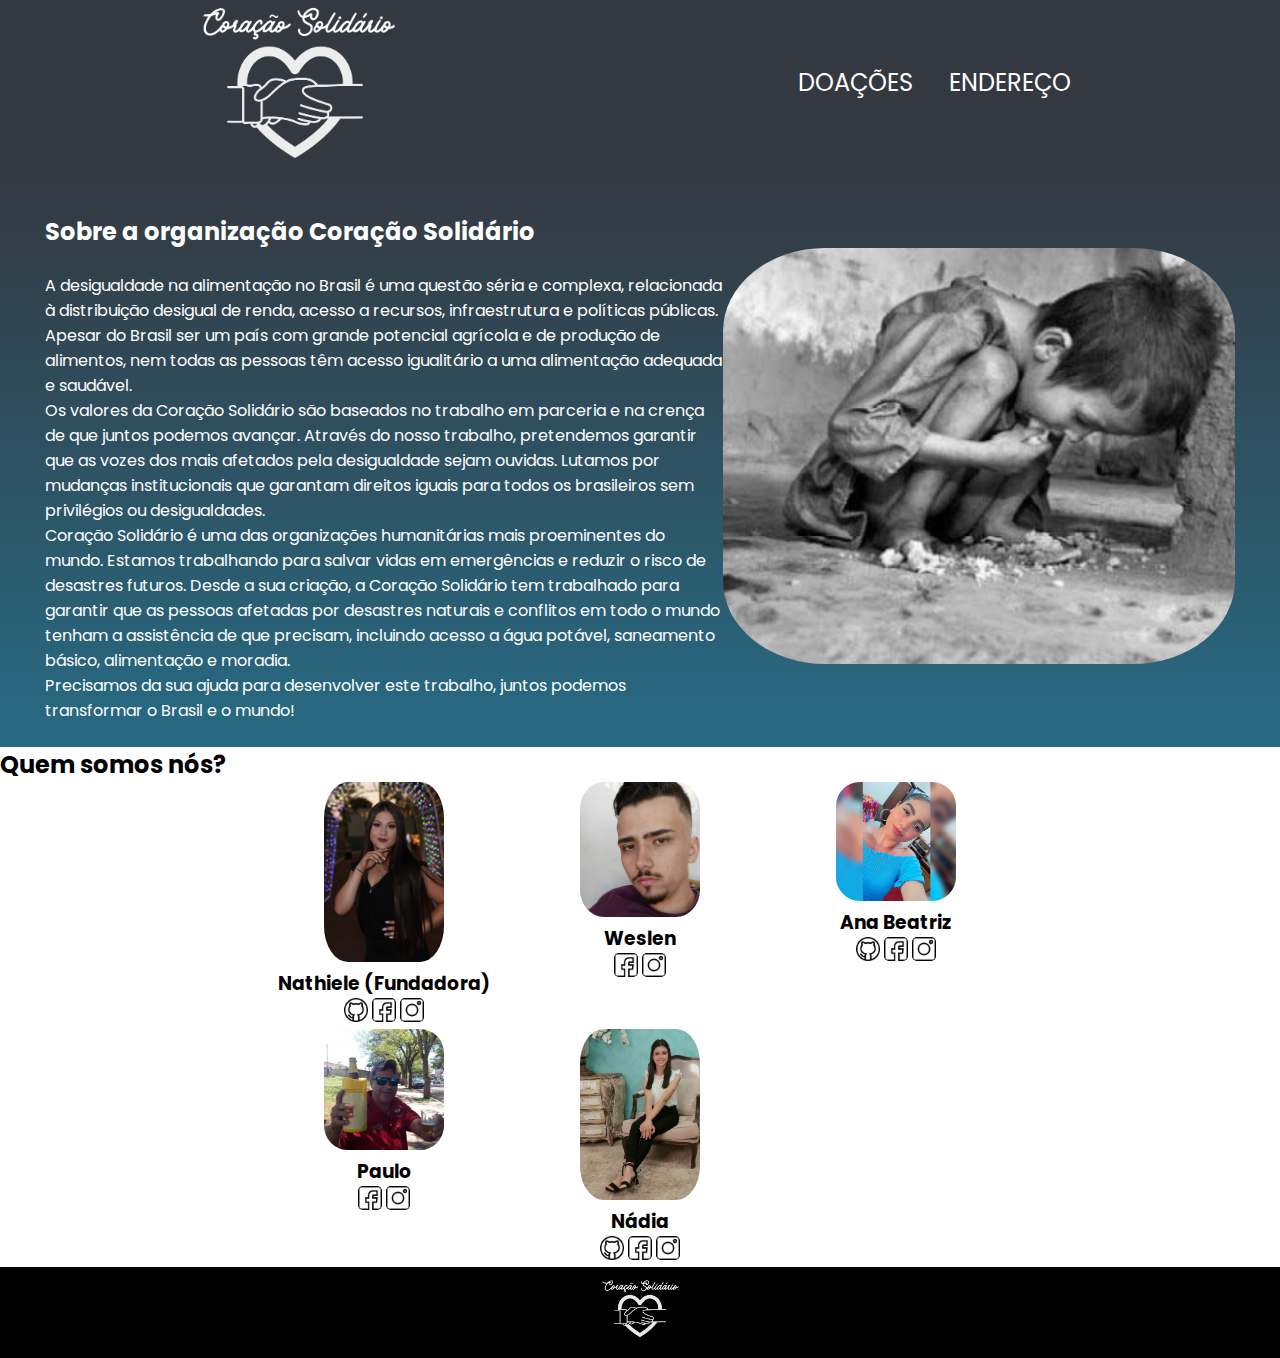
<file: index.html>
<!DOCTYPE html>
<html lang="en">
<head>
    <meta charset="UTF-8">
    <meta http-equiv="X-UA-Compatible" content="IE=edge">
    <meta name="viewport" content="width=device-width, initial-scale=1.0">
    <title>Ações que Transformam o Mundo</title>
    <link rel="stylesheet" href="style.css">
    <link rel="preconnect" href="https://fonts.googleapis.com">
    <link rel="preconnect" href="https://fonts.gstatic.com" crossorigin>
    <link href="https://fonts.googleapis.com/css2?family=Poppins:wght@400;700&display=swap" rel="stylesheet">

</head>
<body>
    <header class="cabecalho">
        <img class= "cabecalho-imagem" src="coracao solidario logo.png"  alt="logo da ong">
        <nav>
        <ul class="cabecalho-lista">
            <li class="cabecalho-lista-item"><a href="doacoes.html">DOAÇÕES</a></li>
            <li class="cabecalho-lista-item"><a href="Endereço.html">ENDEREÇO</a></li>
        </ul>
        </nav>
    </header>
    <section class="escola">
      <div class="escola-div-conteudo">
           <h2 class="escola-titulo"> Sobre a organização Coração Solidário</h2>
           <p class="escola-texto-um"></p> A desigualdade na alimentação no Brasil é uma questão séria e complexa, relacionada à distribuição desigual de renda, acesso a recursos, infraestrutura e políticas públicas. Apesar do Brasil ser um país com grande potencial agrícola e de produção de alimentos, nem todas as pessoas têm acesso igualitário a uma alimentação adequada e saudável.
           <p class="escola-texto-dois"></p>Os valores da Coração Solidário são baseados no trabalho em parceria e na crença de que juntos podemos avançar. Através do nosso trabalho, pretendemos garantir que as vozes dos mais afetados pela desigualdade sejam ouvidas. Lutamos por mudanças institucionais que garantam direitos iguais para todos os brasileiros sem privilégios ou desigualdades.
           <p class="escola-texto-tres"></p>Coração Solidário é uma das organizações humanitárias mais proeminentes do mundo. Estamos trabalhando para salvar vidas em emergências e reduzir o risco de desastres futuros. Desde a sua criação, a Coração Solidário tem trabalhado para garantir que as pessoas afetadas por desastres naturais e conflitos em todo o mundo tenham a assistência de que precisam, incluindo acesso a água potável, saneamento básico, alimentação e moradia.
            <p class="escola-texto-cinco"></p>Precisamos da sua ajuda para desenvolver este trabalho, juntos podemos transformar o Brasil e o mundo!</p>
        </div>
        <img class="escola-imagem" src="crianca com fome.jpg" alt="criança passando fome">
    </section>
    <section class="estudante">
        <h2 class="funcionarios-titulo">Quem somos nós?</h2>
        <div class="funcionario-todos">
        <span></span>
        <div class="funcionario-div">
            <img class="funcionario-imagem" src="Nathiele Pina.jpg" alt="foto da Nathiele">
            <h3 class="funcionario-nome">Nathiele (Fundadora)</h3>
            <a href="https://github.com/Nathyzinhagatuxa"> <img class="funcionario-icone" src="github.png" alt="icone github"></a>
            <a href="https://www.facebook.com//Nathiele Pina"><img class="funcionario-icone" src="facebook.png" alt="icone facebook"></a>
            <a href="https://www.instagram.com//Nathiele Pina"><img class="funcionario-icone" src="instagram.png" alt="icone instagram"></a>
        </div>

        <div class="funcionario-div">
            <img class="funcionario-imagem" src="Weslen.jpg" alt="foto do Weslen">
            <h3 class="funcionario-nome">Weslen</h3>
            <a href="https://facebook.com/Weslen Ramos"><img class="funcionario-icone" src="facebook.png" alt="icone facebook"></a>
            <a href="https://www.instagram.com//Weslen Troszczankzuk"><img class="funcionario-icone" src="instagram.png" alt="icone instagram"></a>
        </div>
        
        <div class="funcionario-div">
            <img class="funcionario-imagem" src="Ana Beatriz.jpg" alt="foto da Ana Beatriz">
            <h3 class="funcionario-nome">Ana Beatriz</h3>
            <a href="https://github.com/BiahAhMandrakah"> <img class="funcionario-icone" src="github.png" alt="icone github"></a>
            <a href="https://facebook.com/BiaÄh Åh Måndräkåh"><img class="funcionario-icone" src="facebook.png" alt="icone do facebook"></a>
            <a href="https://www.instagram.com//BiaÄh Åh Måndräkåh"><img class="funcionario-icone" src="instagram.png" alt="icone do instagram"></a>
        </div>

        <span></span>
        <span></span>
        <div class="funcionario-div">
            <img class="funcionario-imagem" src="Paulo.jpg" alt="foto do Paulo">
            <h3 class="funcionario-nome">Paulo</h3>
            <a href="https://facebook.com/Paulo Pina"><img class="funcionario-icone" src="facebook.png" alt="icone facebook"></a>
            <a href="https://instagram.com//Paulo Pina"><img class="funcionario-icone" src="instagram.png" alt="icone instagram"></a>
        </div>

        <div class="funcionario-div">
            <img class="funcionario-imagem" src="Nádia.jpg" alt="foto da Nádia">
            <h3 class="funcionario-nome">Nádia</h3>
            <a href="https://github.com/AhDepravada"> <img class="funcionario-icone" src="github.png" alt="icone github"></a>
            <a href="https://facebook.com/Fujoshi Yuriko"><img class="funcionario-icone" src="facebook.png" alt="icone facekook"></a>
            <a href="https://www.instagram.com//Fujoshi Yuriko"><img class="funcionario-icone" src="instagram.png" alt="icone instagram"></a>
        </div>

    </section>
    <footer class="rodape">
        <img class="rodape-imagem" src="coracao solidario rodape.png" alt="logo da ong">
    </footer>
</body>

</html>
</file>
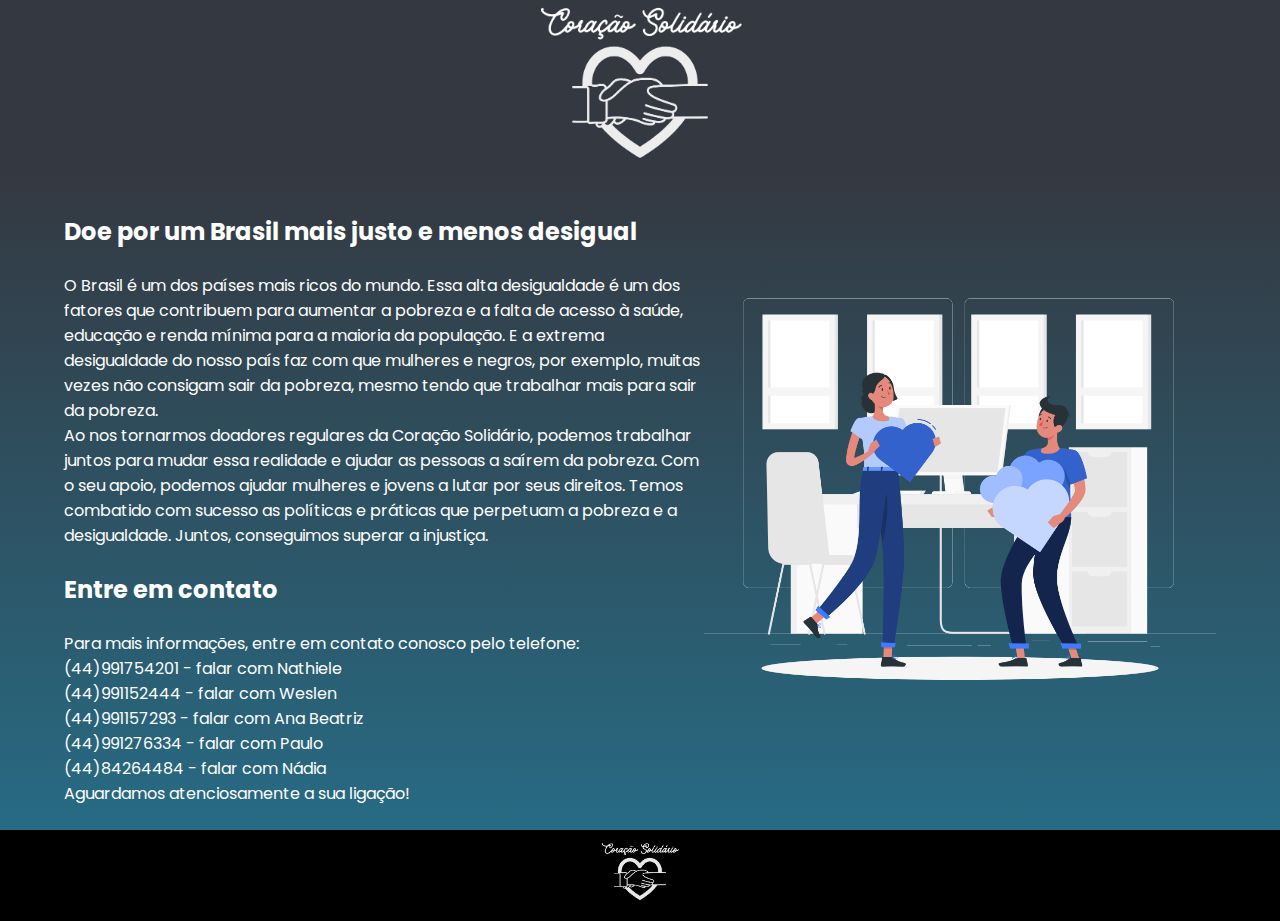
<file: doacoes.html>
<!DOCTYPE html>
<html lang="en">
<head>
    <meta charset="UTF-8">
    <meta name="viewport" content="width=device-width, initial-scale=1.0">
    <title>Ações que Transformam o Mundo</title>
    <link rel="stylesheet" href="doacoes.style.css">
    <link rel="preconnect" href="https://fonts.googleapis.com">
    <link rel="preconnect" href="https://fonts.gstatic.com" crossorigin>
    <link href="https://fonts.googleapis.com/css2?family=Poppins:wght@400;700&display=swap" rel="stylesheet">
</head>
<body>
    <header class="cabecalho">
        <img class="cabecalho-imagem" src="coracao solidario logo.png" alt="logo da ong">
    </header>
    <section>
        <section class="escola">
            <div class="escola-div-conteudo">
                 <h2 class="escola-titulo"> Doe por um Brasil mais justo e menos desigual</h2>
                 <p class="escola-texto-um"></p> O Brasil é um dos países mais ricos do mundo. Essa alta desigualdade é um dos fatores que contribuem para aumentar a pobreza e a falta de acesso à saúde, educação e renda mínima para a maioria da população. E a extrema desigualdade do nosso país faz com que mulheres e negros, por exemplo, muitas vezes não consigam sair da pobreza, mesmo tendo que trabalhar mais para sair da pobreza.
                 <p class="escola-texto-dois"></p>Ao nos tornarmos doadores regulares da Coração Solidário, podemos trabalhar juntos para mudar essa realidade e ajudar as pessoas a saírem da pobreza. Com o seu apoio, podemos ajudar mulheres e jovens a lutar por seus direitos. Temos combatido com sucesso as políticas e práticas que perpetuam a pobreza e a desigualdade. Juntos, conseguimos superar a injustiça.
                 <h2 class="escola-titulo"> Entre em contato</h2>
                 <p class="escola-texto-um">Para mais informações, entre em contato conosco pelo telefone:</p>
                 <p class="escola-texto-dois">(44)991754201 - falar com Nathiele</p>
                 <p class="escola-texto-tres">(44)991152444 - falar com Weslen</p>
                 <p class="escola-texto-quatro">(44)991157293 - falar com Ana Beatriz</p>
                 <p class="escola-texto-cinco">(44)991276334 - falar com Paulo</p>
                 <p class="escola-texto-seis">(44)84264484 - falar com Nádia</p>
                 <p class="escola-texto-sete">Aguardamos atenciosamente a sua ligação!</p>
              </div>
              <img class="escola-imagem" src="heart storyset.png" alt="pessoas segurando coração storyset">
    </section>

    <footer class="rodape">
        <img class="rodape-imagem" src="coracao solidario rodape.png" alt="logo da ong">
    </footer>
    
</body>
</html>
</file>
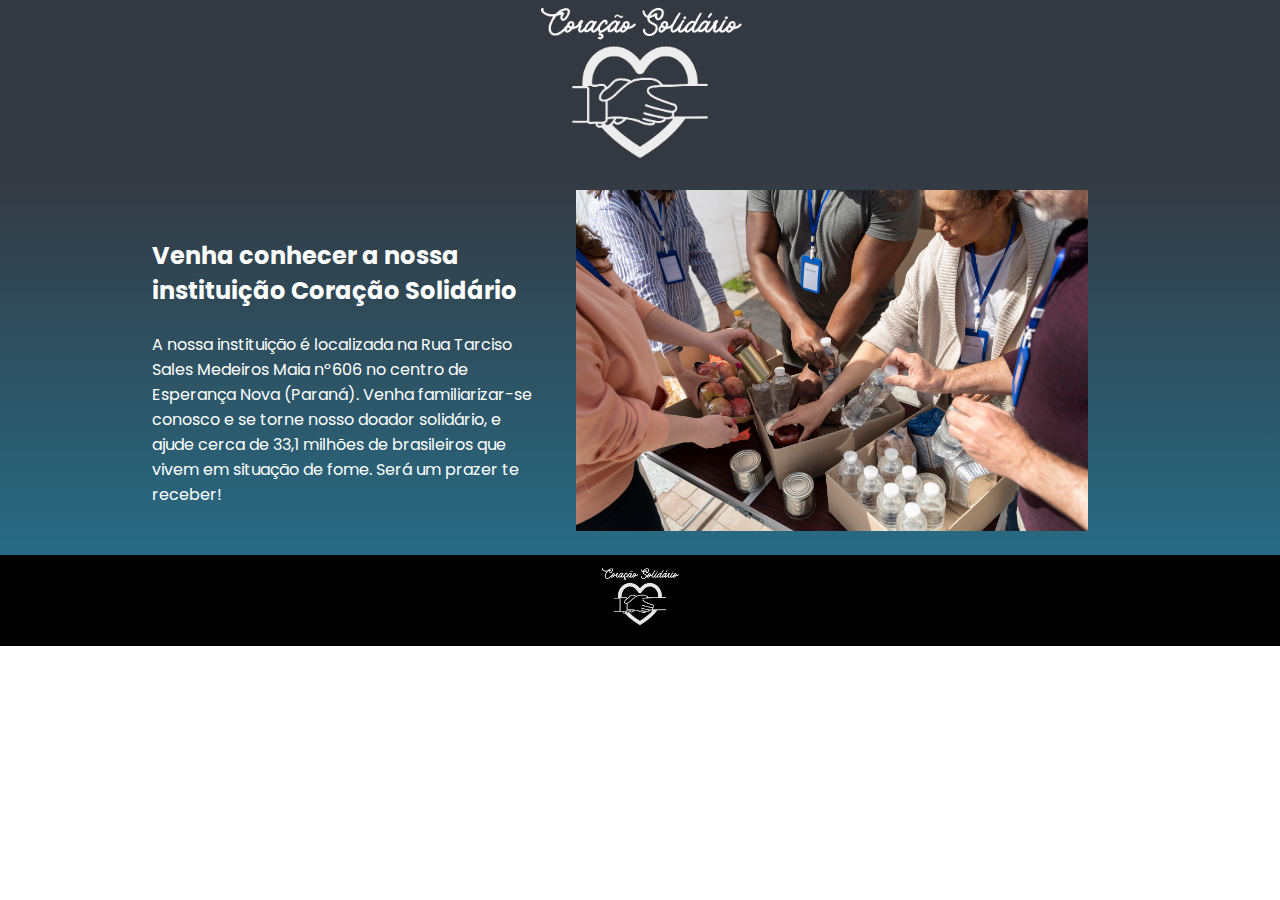
<file: Endereço.html>
<!DOCTYPE html>
<html lang="en">
<head>
    <meta charset="UTF-8">
    <meta name="viewport" content="width=device-width, initial-scale=1.0">
    <title>Ações que Transformam o Mundo</title>
    <link rel="stylesheet" href="endereço.style.css">
    <link rel="preconnect" href="https://fonts.googleapis.com">
    <link rel="preconnect" href="https://fonts.gstatic.com" crossorigin>
    <link href="https://fonts.googleapis.com/css2?family=Poppins:wght@400;700&display=swap" rel="stylesheet">
</head>
<body>
    <header class="cabecalho">
        <img class="cabecalho-imagem" src="coracao solidario logo.png" alt="logo da ong">
    </header>
    <section>
        <section class="escola">
            <div class="escola-div-conteudo">
                 <h2 class="escola-titulo"> Venha conhecer a nossa instituição Coração Solidário</h2>
                 <p class="escola-texto-um">A nossa instituição é localizada na Rua Tarciso Sales Medeiros Maia nº606 no centro de Esperança Nova (Paraná). Venha familiarizar-se conosco e se torne nosso doador solidário, e ajude cerca de 33,1 milhões de brasileiros que vivem em situação de fome. Será um prazer te receber!</p>
                </div>
                
                <img class="peixaria-fora" src="pessoas doando comida.jpg" alt="pessoas fazendo doação de alimentos">

    </section>

        <footer class="rodape">
            <img class="rodape-imagem" src="coracao solidario rodape.png" alt="logo da ong">
        </footer>

</body>
</html>
</file>
<file: style.css>
*{
    margin: 0;
    padding: 0;
}
body{
  font-family: 'Poppins', sans-serif;
}

.cabecalho{
background-color:#343840;
color:rgb(238, 232, 232);
display: flex;
justify-content: space-around;
align-items: center;
padding: 5px 0;
}

.cabecalho-imagem{
  width: 16%;  
}

.cabecalho-lista-item{
    display: inline-block;
    margin: 0 16px;
    font-size: 24px
}  

.escola-imagem{
  width: 40%;
}
.escola{
  background-image: linear-gradient(#343840, #276b84);
  color: white;
  display: flex;
  justify-content: center;
  align-items: center;
  padding: 24px 0;
}

.escola-div-conteudo{
width: 53%;
}

.escola-titulo{
  padding: 24px 0;
}
.funcionario-imagem{
  width: 120px;
}

.funcionario-icone{
  width: 24px;
}

.funcionario-div{
  text-align: center;
}

.funcionario-todos{
  display: grid;
  grid-template-columns: 20% 20% 20% 20% 20%;
}

.rodape{
  background-color: black;
  text-align: center;
}

.rodape-imagem{
  height: 60px;
  padding: 12px 0;
}

img{
  border-radius: 20%;
}

a{
  color: white;
  text-decoration: none;
}

nav a:hover {
  color:#109ccf ;
}
</file>
<file: doacoes.style.css>
*{
    margin: 0;
    padding: 0;
}
body{
  font-family: 'Poppins', sans-serif;
}

.cabecalho{
background-color:#343840;
color:rgb(238, 232, 232);
display: flex;
justify-content: space-around;
align-items: center;
padding: 5px 0;
}

.cabecalho-imagem{
    width: 16%;
}

.escola-imagem{
  width: 40%;
}
.escola{
  background-image: linear-gradient(#343840, #276b84);
  color: white;
  display: flex;
  justify-content: center;
  align-items: center;
  padding: 24px 0;
}
.escola-div-conteudo{
width: 50%;
}

.escola-titulo{
  padding: 24px 0;
}


.rodape{
    background-color: black;
    text-align: center;
  }
  
  .rodape-imagem{
    height: 60px;
    padding: 12px 0;
  }
</file>
<file: endereço.style.css>
*{
    margin: 0;
    padding: 0;
}
body{
  font-family: 'Poppins', sans-serif;
}

.cabecalho{
background-color:#343840;
color:rgb(238, 232, 232);
display: flex;
justify-content: space-around;
align-items: center;
padding: 5px 0;
}

.cabecalho-imagem{
    width: 16%;
}

.escola-imagem{
    width: 40%;
  }
  .escola{
    background-image: linear-gradient(#343840, #276b84);
    color: white;
    display: flex;
    justify-content: center;
    align-items: center;
    padding: 24px 0;
  }
  .escola-div-conteudo{ 
    width: 30%;
  }
  
  .escola-titulo{
    padding: 24px 0;
  }
 
.peixaria-imagem{
    display: inline-block;
    margin: 0 40px;
    font-size: 40px;
    width: 15%;
  }

  .peixaria-fora{
    display: inline-block;
    margin: 0 40px;
    font-size: 40px;
    width: 40%;
  }

  
.rodape{
  background-color: black;
  text-align: center;
}

.rodape-imagem{
  height: 60px;
  padding: 12px 0;
}
</file>
